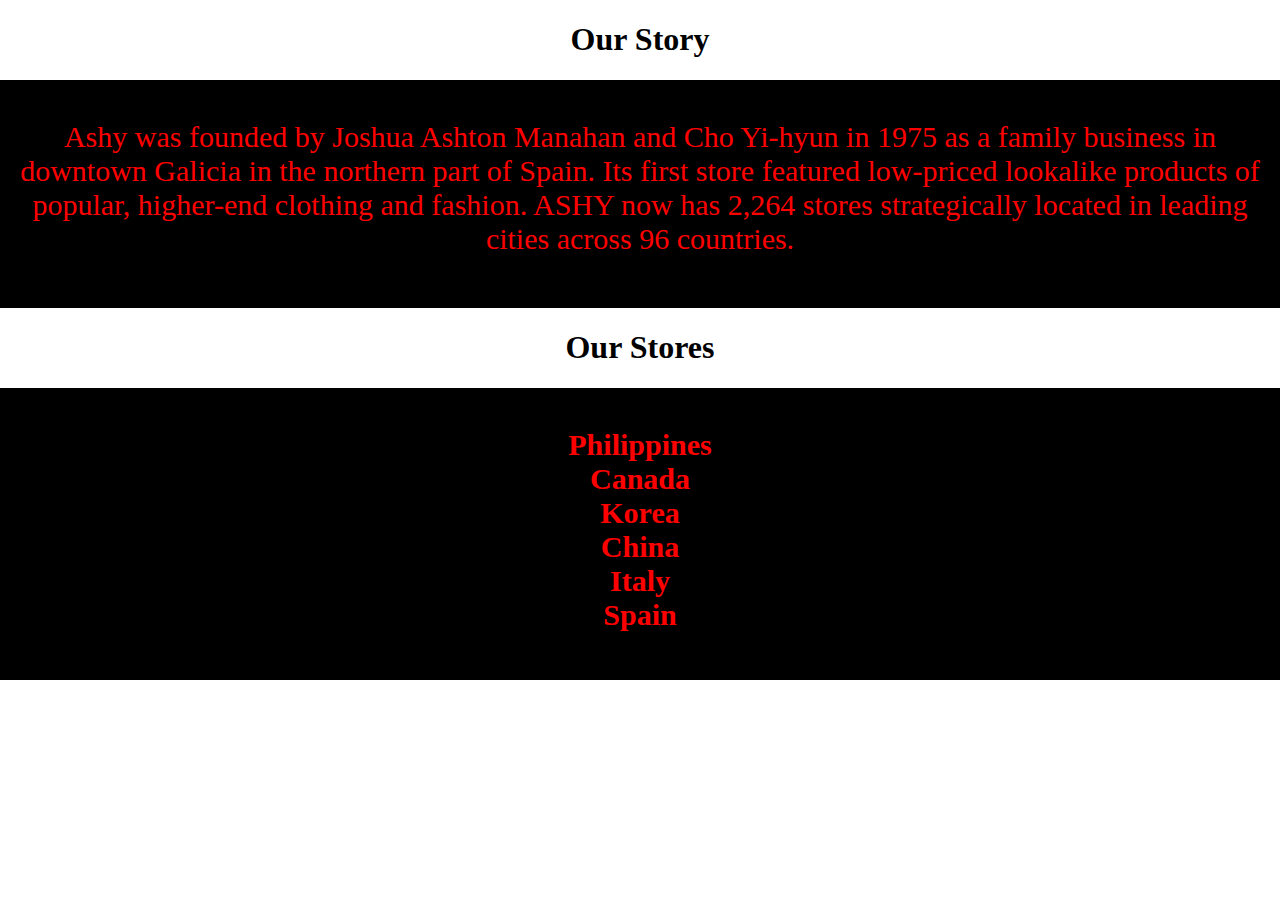
<file: aboutus.html>
<!DOCTYPE html>
<html lang="en">
<head>
    <meta charset="UTF-8">
    <meta http-equiv="X-UA-Compatible" content="IE=edge">
    <meta name="viewport" content="width=device-width, initial-scale=1.0">
    <title>About us</title>
</head>
<style>
    body{
        padding: 0%;
        margin: 0%;
        text-align: center;
        font-family: Calibri Light;
        font-weight: lighter;
    }
    div.div1{
        background-color: black;
        width: 100%;
        height: 13rem;
        padding-top: 10px;
        padding-bottom: 10px;
    }
    div.div1 h3{
        color: red;
        font-family: Calibri Light;
        font-weight: lighter;
        font-size: 30px;
        text-align: center;
        padding-inline: 10px;
    }
    div.div2 {
        background-color: black;
        width: 100%;
        height: 17rem;
        padding-top: 10px;
        padding-bottom: 10px;
    }
    div.div2 h3{
        color: red;
        font-size: 30px;
    }
    ::-webkit-scrollbar {
        width: 15px;
    }

    ::-webkit-scrollbar-track {
        border-radius: 5px;
        box-shadow: inset 0 0 10px white;
    }

    ::-webkit-scrollbar-thumb {
        border-radius: 5px;
        background-color: red;
    }

    ::-webkit-scrollbar-thumb:hover {
        background-color: rgb(252, 134, 134);
    }
</style>
<body>
    <h1>Our Story</h1>
    <div class="div1">
        <h3>Ashy was founded by Joshua Ashton Manahan and Cho Yi-hyun in 1975 as a family business in downtown Galicia in the northern part of Spain. Its first store featured low-priced lookalike products of popular, higher-end clothing and fashion. ASHY now has 2,264 stores strategically located in leading cities across 96 countries.</h3>
    </div>
    <h1>Our Stores</h1>
    <div class="div2">
        <h3>Philippines <br> Canada <br> Korea <br> China <br> Italy <br> Spain</h3>
    </div>
</body>
</html>
</file>
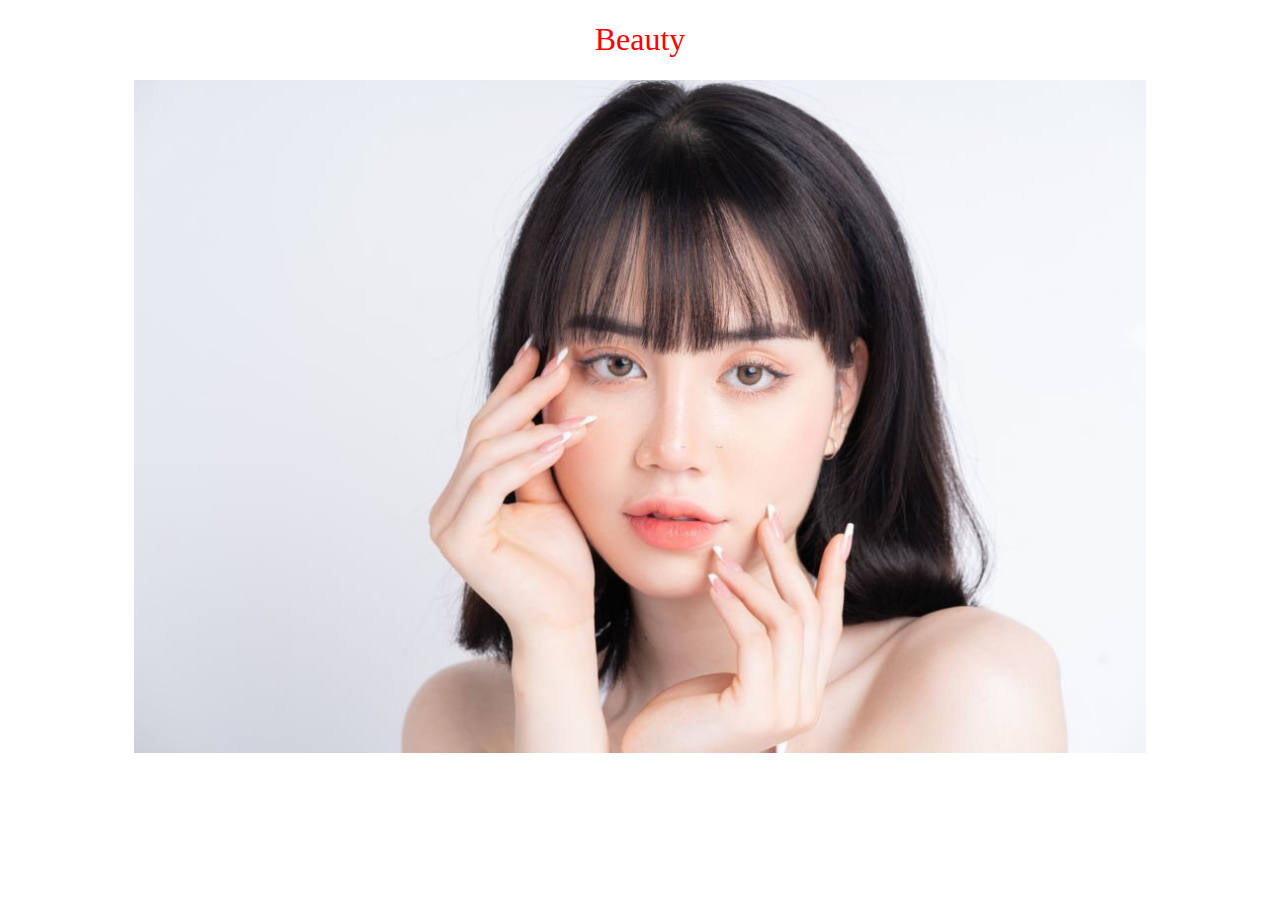
<file: beauty.html>
<!DOCTYPE html>
<html lang="en">
<head>
    <title>Beauty</title>
</head>
<style>
    body{
        align-items: center;
        text-align: center;
    }
    img{
        text-align: center;
    }
    h1{
        color: red;
        font-family: Calibri Light;
        font-weight: lighter;
    }
</style>
<body>
    <h1>Beauty</h1>
    <img src="img/beautycontent1.jpg" width="80%">
</body>
</html>
</file>
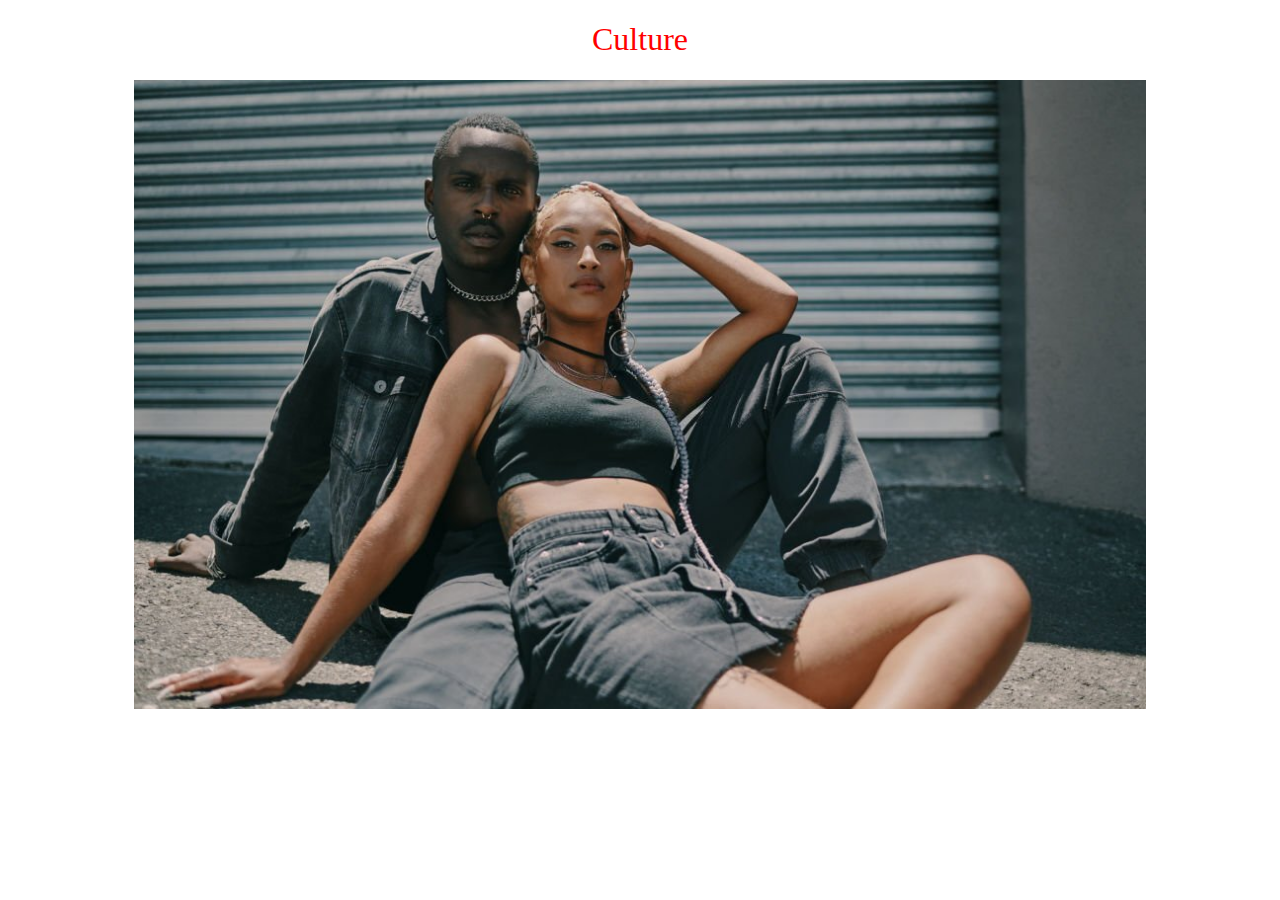
<file: culture.html>
<!DOCTYPE html>
<html lang="en">

<head>
    <title>Culture</title>
</head>
<style>
    body {
        align-items: center;
        text-align: center;
    }

    img {
        text-align: center;
    }

    h1 {
        color: red;
        font-family: Calibri Light;
        font-weight: lighter;
    }
</style>

<body>
    <h1>Culture</h1>
    <img src="img/culturecontent1.jpg" width="80%">
</body>

</html>
</file>
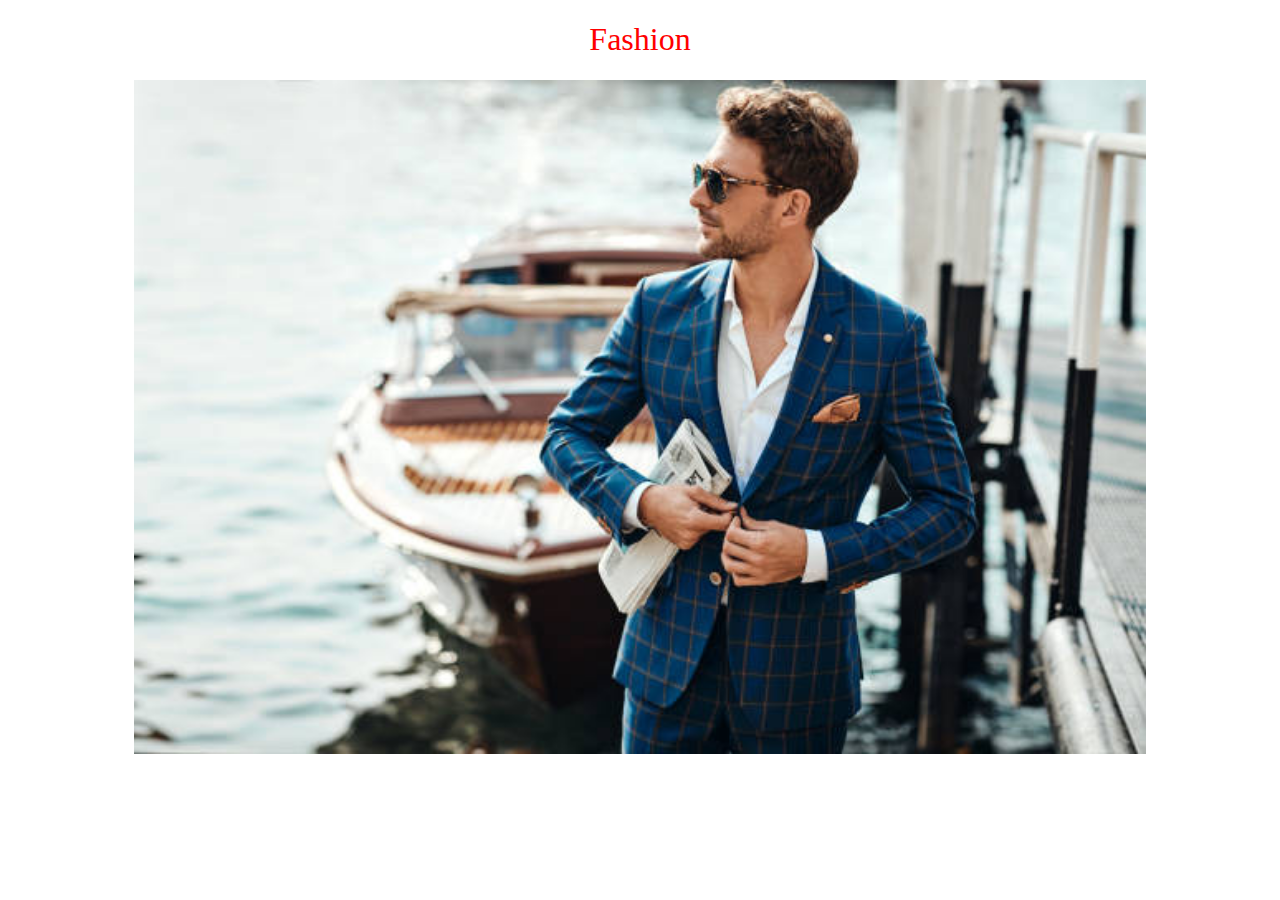
<file: fashion.html>
<!DOCTYPE html>
<html lang="en">
<head>
    <title>FASHION</title>
</head>
<style>
    body{
        align-items: center;
        text-align: center;
    }
    img{
        text-align: center;
    }
    h1{
        color: red;
        font-family: Calibri Light;
        font-weight: lighter;
    }
</style>
<body>
    <h1>Fashion</h1>
    <img src="img/fashioncontent1.jpg" width="80%">
</body>
</html>
</file>
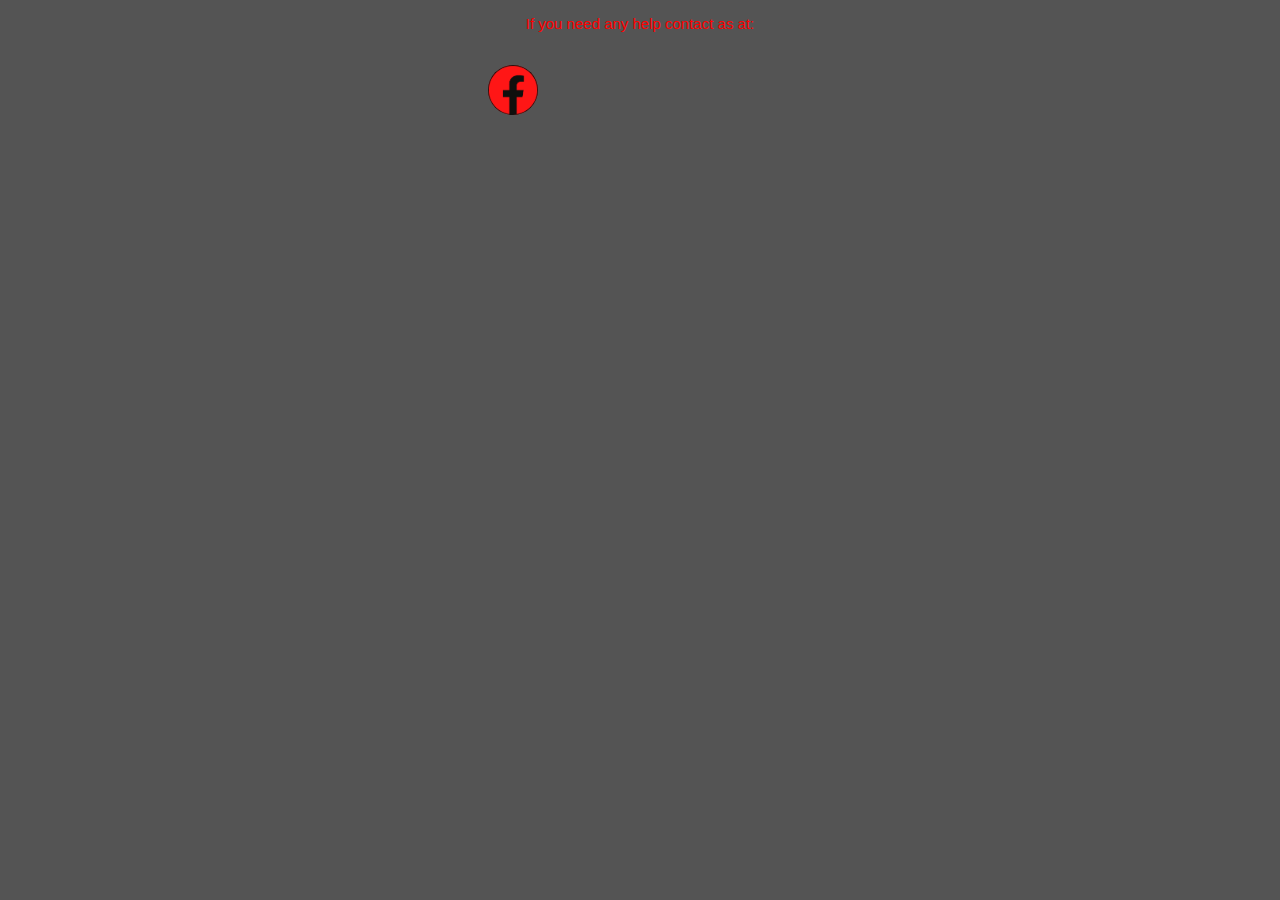
<file: help.html>
<!DOCTYPE html>
<html lang="en">
<head>
        <title>Document</title>
        <style>
                body{
                        background-color: #545454;
                }
                p{
                        text-align: center;
                        color: red;
                        font-size: 15px;
                        font-family: Arial;
                }
                img.fblogo{
                        margin-left: 30rem;
                        border-radius: 30px;
                        box-shadow: inset 0px 0px 25px red;
                }
        </style>
</head>
<body>
        <p> If you need any help contact as at:</p>
        <br>
        <a href="https://web.facebook.com/totoy.ashton/" class="fblogo">
                <img src="img/fblogo.png" class="fblogo" width="50px" height="50px">
        </a>
</body>
</html>
</file>
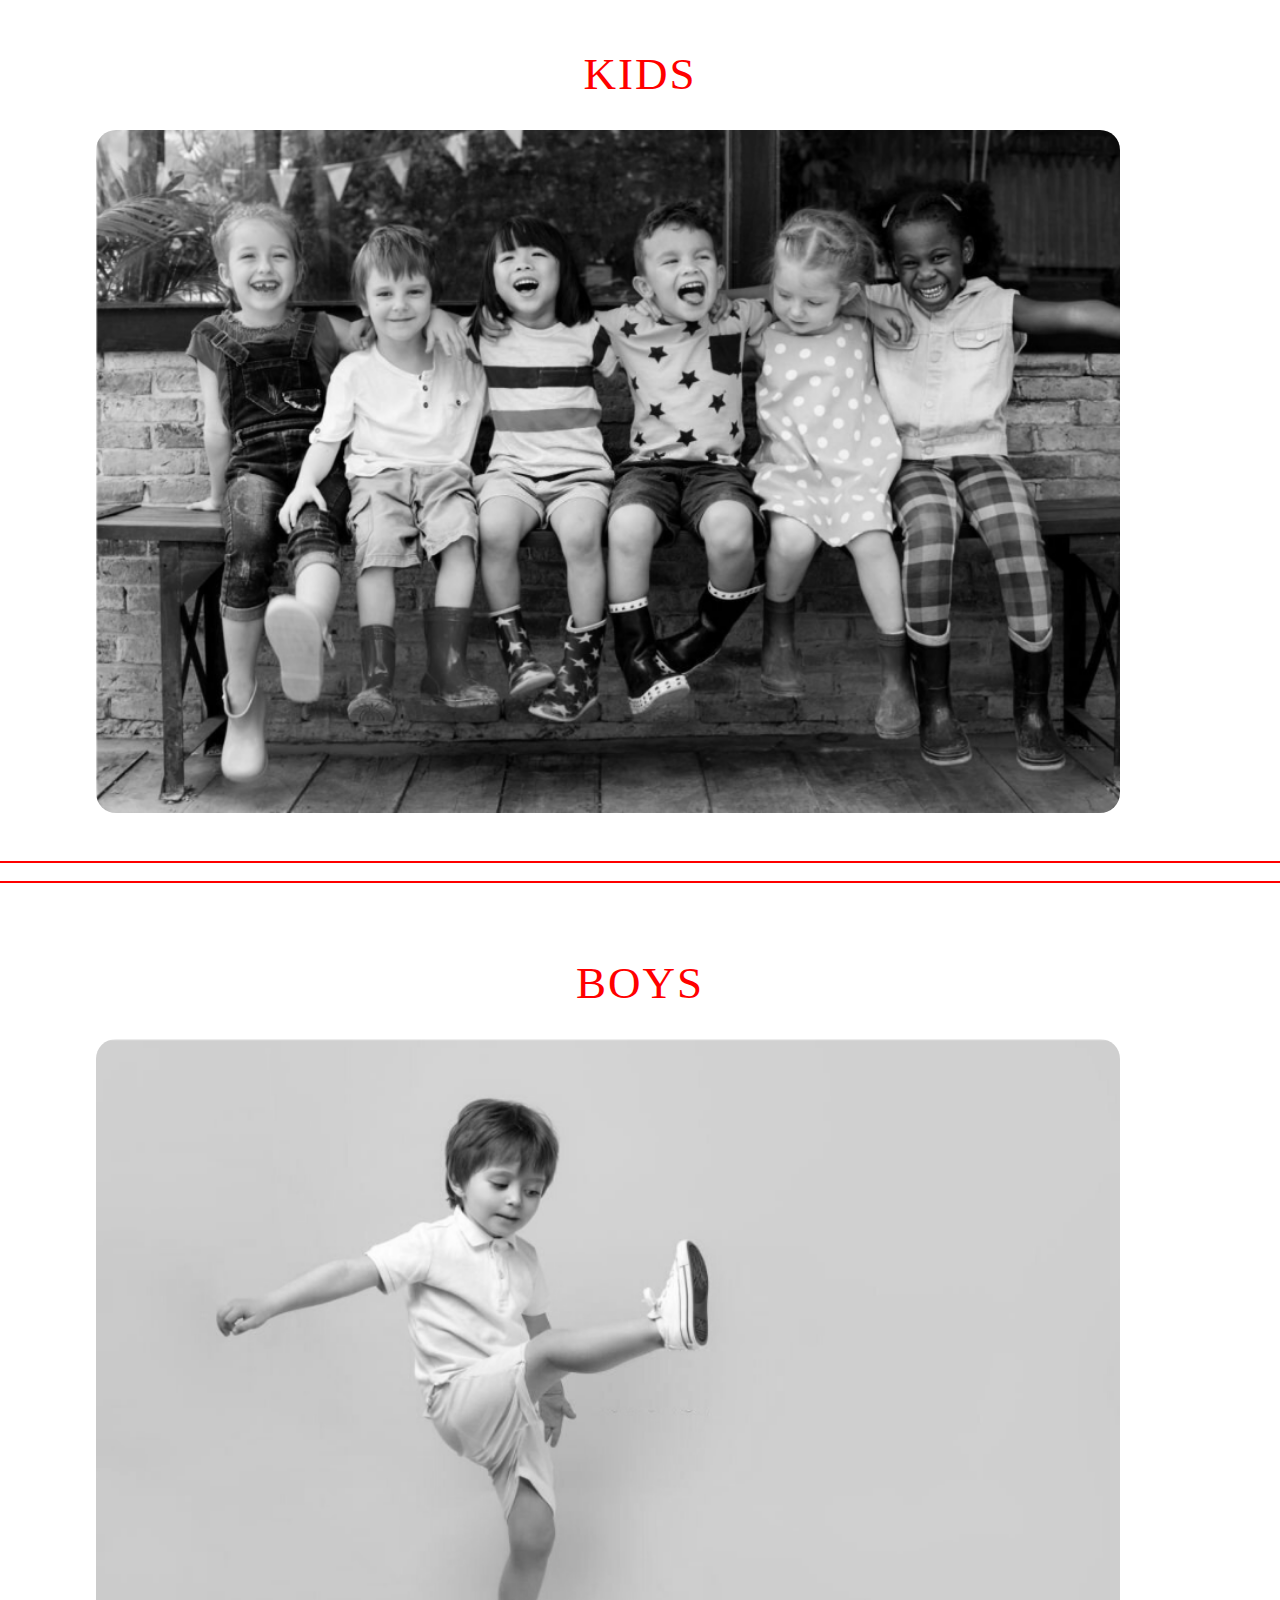
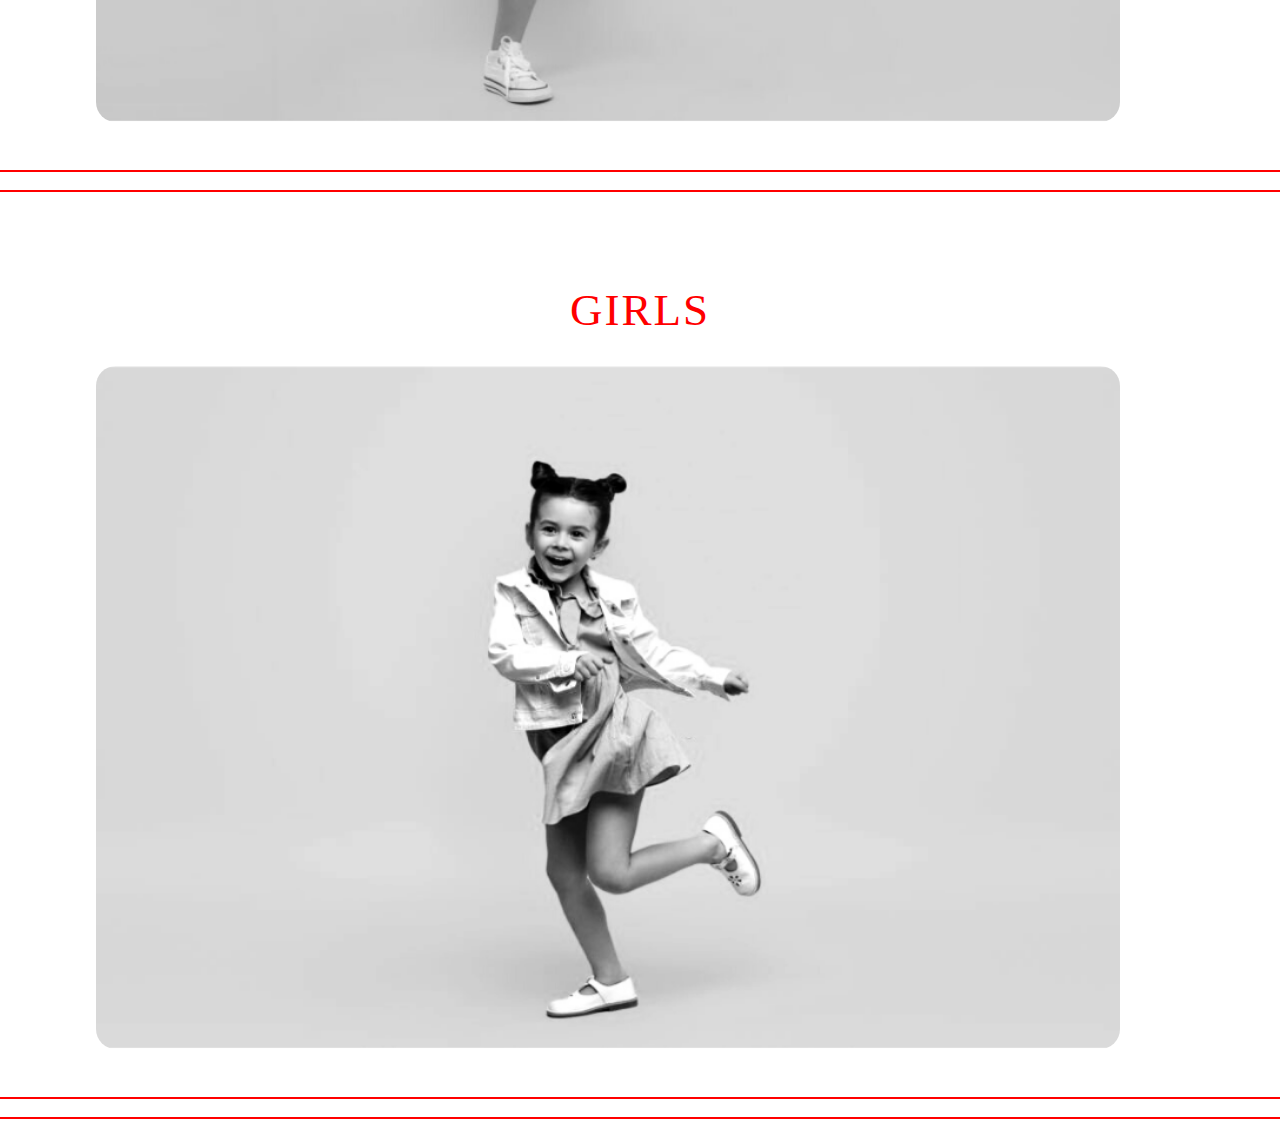
<file: kids.html>
<!DOCTYPE html>
<html lang="en">

<head>
        <title>Document</title>
        <style>
                body {
                        padding: 0%;
                        margin: 0%;
                }

                ::-webkit-scrollbar {
                        width: 15px;
                }

                ::-webkit-scrollbar-track {
                        border-radius: 5px;
                        box-shadow: inset 0 0 10px white;
                }

                ::-webkit-scrollbar-thumb {
                        border-radius: 5px;
                        background-color: red;
                }

                ::-webkit-scrollbar-thumb:hover {
                        background-color: rgb(252, 134, 134);
                }

                h1.kids {
                        color: red;
                        font-family: Calibri;
                        font-size: 45px;
                        text-align: center;
                        letter-spacing: 2px;
                        font-weight: lighter;
                }

                img.kids {
                        margin-left: 6rem;
                        border-radius: 20px;
                }
        </style>
</head>

<body>
        <br>
        <h1 class="kids">KIDS</h1>
        <img class="kids" src="img/kids.png" width="80%">
        <br>
        <br>
        <br>
        <hr color="red">
        <hr color="white">
        <hr color="red">
        <br>
        <br>
        <h1 class="kids">BOYS</h1>
        <img class="kids" src="img/kidsboy.png" width="80%">
        <br>
        <br>
        <br>
        <hr color="red">
        <hr color="white">
        <hr color="red">
        <br>
        <br>
        <br>
        <h1 class="kids">GIRLS</h1>
        <img class="kids" src="img/kidsgirl.png" width="80%">
        <br>
        <br>
        <br>
        <hr color="red">
        <hr color="white">
        <hr color="red">
</body>

</html>
</file>
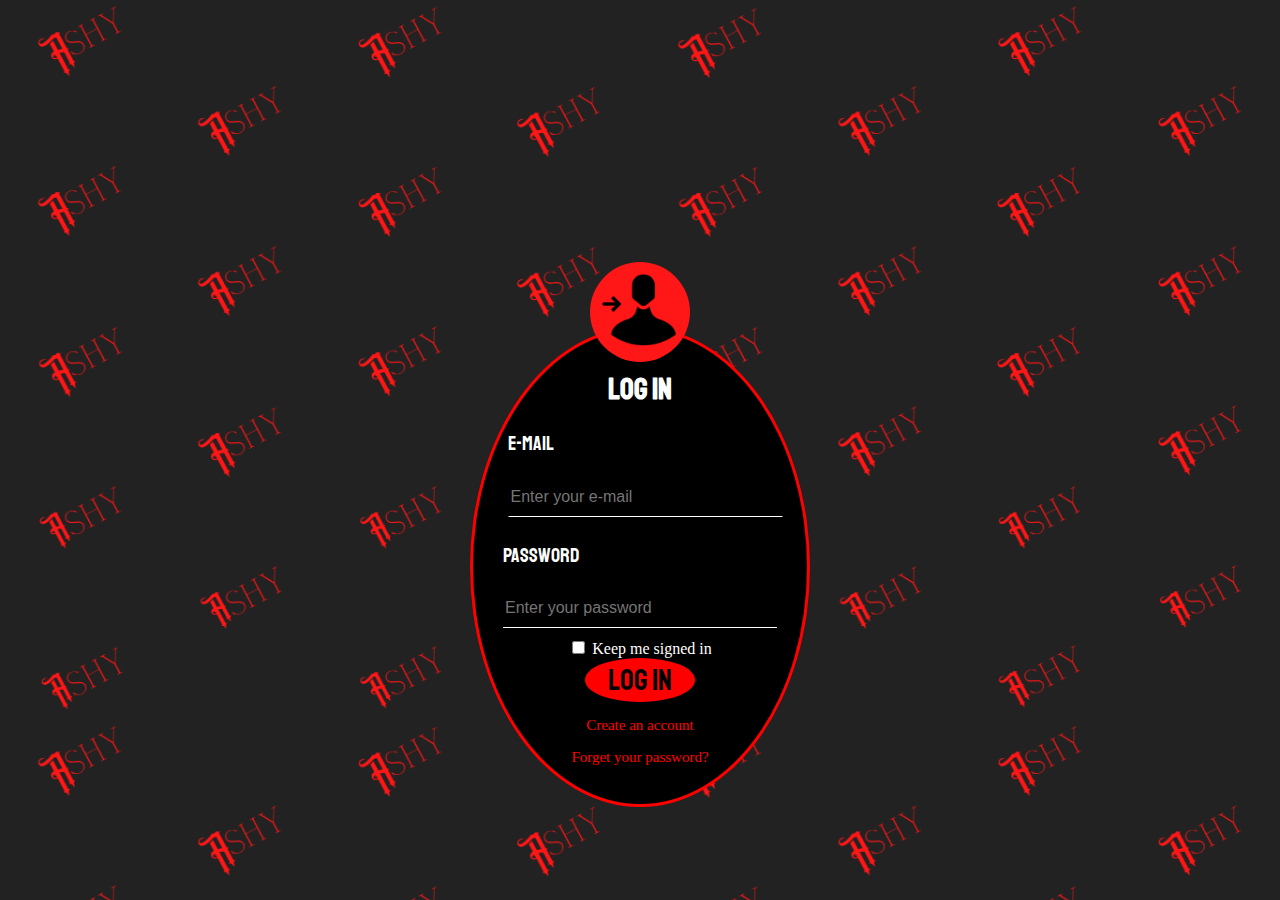
<file: login.html>
<html>

<head>
    <title>
        Log-in form
    </title>
    <style>
        body {
            margin: 0%;
            padding: 0%;
            background: url(img/logorepeat.png);
            background-size: 100%;
            background-color: #222;
            background-animation: background1 infinite;
            overflow: hidden;
        }

        div.login {
            position: absolute;
            top: 63%;
            left: 50%;
            color: #fff;
            background: black;
            width: 340px;
            height: 480px;
            transform: translate(-50%, -50%);
            box-sizing: border-box;
            border-radius: 50%;
            padding: 20px 30px;
            margin: 0%;
            border-style: solid;
            border-width: 3px;
            border-color: red;
            text-align: center;
            animation: background1 5s infinite;

        }

        @keyframes background1 {
            50% {
                opacity: 70%;
            }

            100% {
                background-color: black;
            }

        }

        img.loginimg {
            height: 100px;
            width: 100px;
            position: absolute;
            left: 50%;
            top: -25%;
            transform: translate(-50%, 50%);
            border-radius: 50%;
        }

        h1.login {
            text-align: center;
            font-family: 'Source Code Pro', monospace;
            font-family: 'Staatliches', cursive;
            font-weight: bold;
            font-size: 30px;
        }

        p.content {
            font-family: 'Source Code Pro', monospace;
            font-family: 'Staatliches', cursive;
            font-weight: 10%;
            font-size: 20px;
            text-align: left;
        }

        .login input[type="email"],
        input[type="password"] {
            width: 100%;
            height: 30px;
            margin-bottom: 10px;
        }

        .login input[type="email"],
        input[type="password"] {
            border: none;
            border-bottom: 1px solid #fff;
            background: transparent;
            outline: none;
            height: 40px;
            color: #fff;
            font-size: 16px;
        }

        p.email,
        input[type="email"] {
            transform: translate(2%, 10%);
        }

        input[type="checkbox"] {
            color: red;
            text-decoration: none;
            border-style: none;
        }

        input[type="button"] {
            width: 40%;
            height: 10%;
            background-color: red;
            border: none;
            border-radius: 50%;
            font-size: 30px;
            font-family: 'Press Start 2P', cursive;
            font-family: 'Source Code Pro', monospace;
            font-family: 'Staatliches', cursive;
            padding: 0%;
            color: black;
            text-align: center;
        }

        input[type="button"]:hover {
            background-color: rgb(117, 5, 5);
            color: white;
        }

        input[type="button"]:active {
            color: red;
            background-color: rgb(51, 0, 0);

        }

        p.bottext {
            font-size: 15px;
            text-decoration: none;
            text-align: center;
            color: red;
            font-family: Bondoni MT;
        }

        p.bottext:hover {
            color: white;
        }

        a.bottext {
            text-decoration: none;
        }

        ::-webkit-scrollbar {
            width: 15px;
        }

        ::-webkit-scrollbar-track {
            border-radius: 5px;
            box-shadow: inset 0 0 10px white;
        }

        ::-webkit-scrollbar-thumb {
            border-radius: 5px;
            background-color: red;
        }

        ::-webkit-scrollbar-thumb:hover {
            background-color: rgb(252, 134, 134);
        }
    </style>

</head>

<body>

    <link rel="preconnect" href="https://fonts.googleapis.com">
    <link rel="preconnect" href="https://fonts.gstatic.com" crossorigin>
    <link href="https://fonts.googleapis.com/css2?family=Source+Code+Pro:wght@200&family=Staatliches&display=swap"
        rel="stylesheet">

    <div class="login">
        <img src="img/login.png" class="loginimg">
        <h1 class="login">Log in</h1>


        <p class="content email">E-mail</p>
        <input type="email" name"" placeholder="Enter your e-mail">
        <p class="content">Password</p>
        <input type="password" name="" value="" placeholder="Enter your password">

        <input type="checkbox" name="keep1" value="Signed in">
        <labe for="keep1"> Keep me signed in</labe><br>
        <a href="home.html"><input type="button" onclick="alert('Welcome back Ashton')" value="Log in"></a>
        <a class="bottext" href="signup.html">
            <p class="bottext">Create an account</p>
        </a>
        <a class="bottext" href="forgetpassword.html">
            <p class="bottext">Forget your password?</p>
        </a>

    </div>
</body>

</html>
</file>
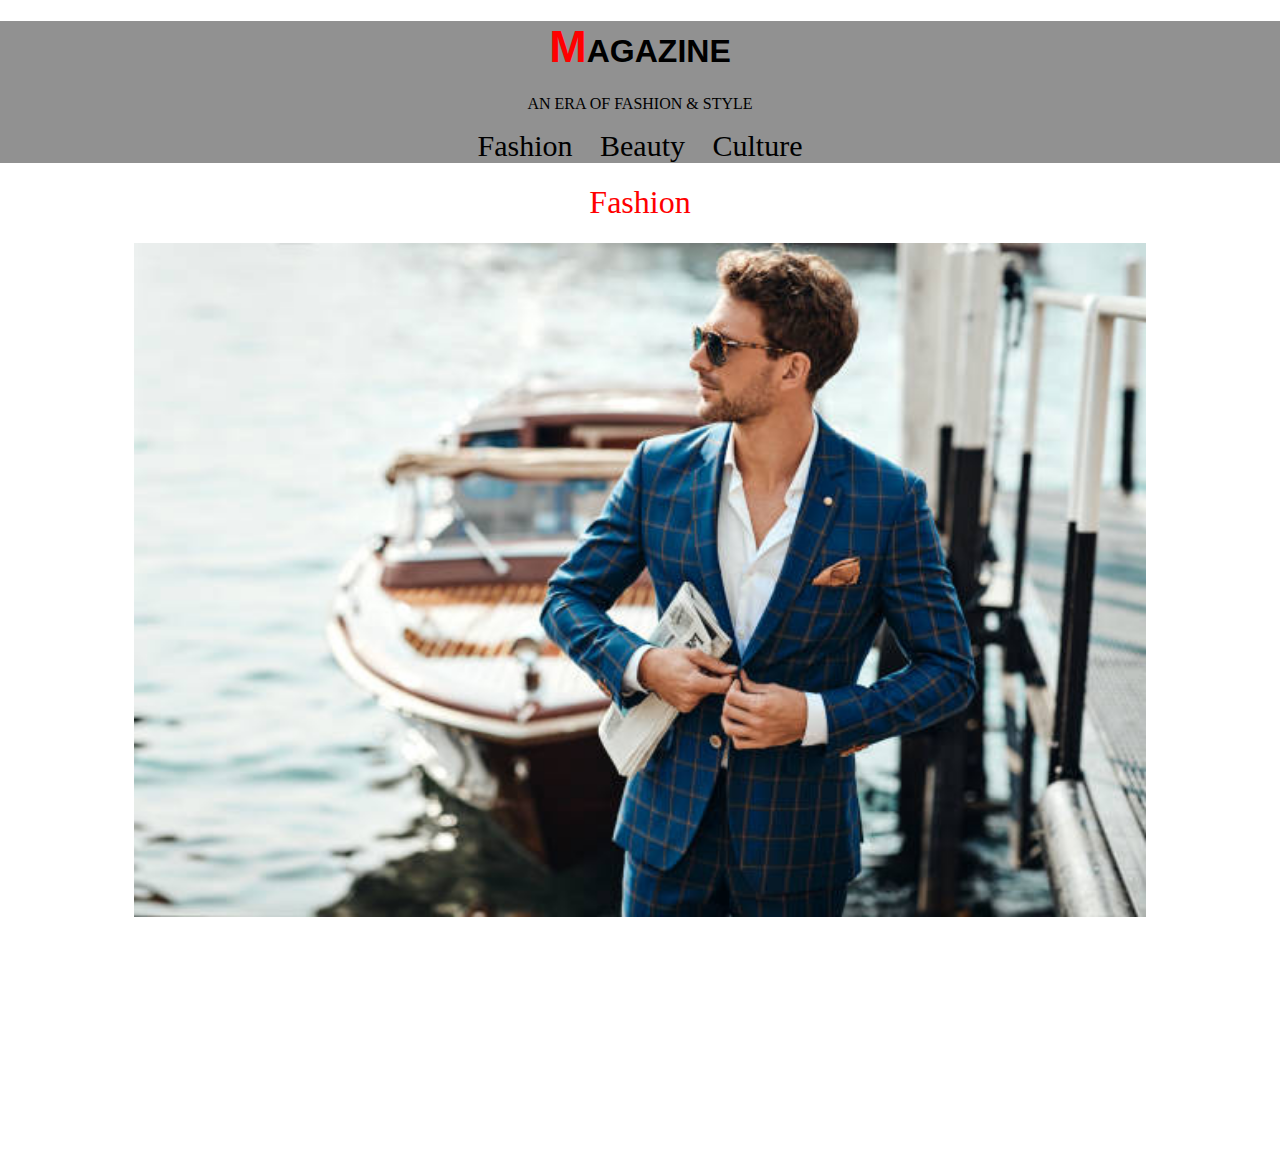
<file: magazine.html>
<!DOCTYPE html>
<html lang="en">

<head>
    <meta charset="UTF-8">
    <meta http-equiv="X-UA-Compatible" content="IE=edge">
    <meta name="viewport" content="width=device-width, initial-scale=1.0">
    <title>Document</title>
</head>
<style>
    body {
        padding: 0%;
        margin: 0%;
    }

    ::-webkit-scrollbar {
        width: 15px;
    }

    ::-webkit-scrollbar-track {
        border-radius: 5px;
        box-shadow: inset 0 0 10px white;
    }

    ::-webkit-scrollbar-thumb {
        border-radius: 5px;
        background-color: red;
    }

    ::-webkit-scrollbar-thumb:hover {
        background-color: rgb(252, 134, 134);
    }
    #box{
        width: 100%;
        background-color: rgb(145, 145, 145);
        display: block;
        text-align: center;
    }
    #box h1{
        font-family: Arial, Helvetica, sans-serif;
    }
    #box h1::first-letter{
        font-size: 45px;
        color: red;
    }
     a.three{
        font-size: 30px;
        text-align: center;
        padding-inline-end: 10px;
        padding-inline-start: 10px;
        text-decoration: none;
        color: #000000;
        font-family: Calibri;
    }
    a.three:hover{
        text-decoration: black;
        color: #444444;
    }
    ::selection{
        color: red;
        background-color: #444444;
    }
</style>

<body>
    <div id="box">
        <h1>MAGAZINE</h1>
        <p>AN ERA OF FASHION & STYLE</p>
        
            <a class="three" href="fashion.html" target="iframe3">Fashion
            </a>
            <a class="three" href="beauty.html" target="iframe3">Beauty
            </a>
            <a class="three" href="culture.html" target="iframe3">Culture
            </a>

    </div>
    <iframe src="fashion.html" frameborder="0" width="100%" height="1000px" name="iframe3"></iframe>
</body>

</html>
</file>
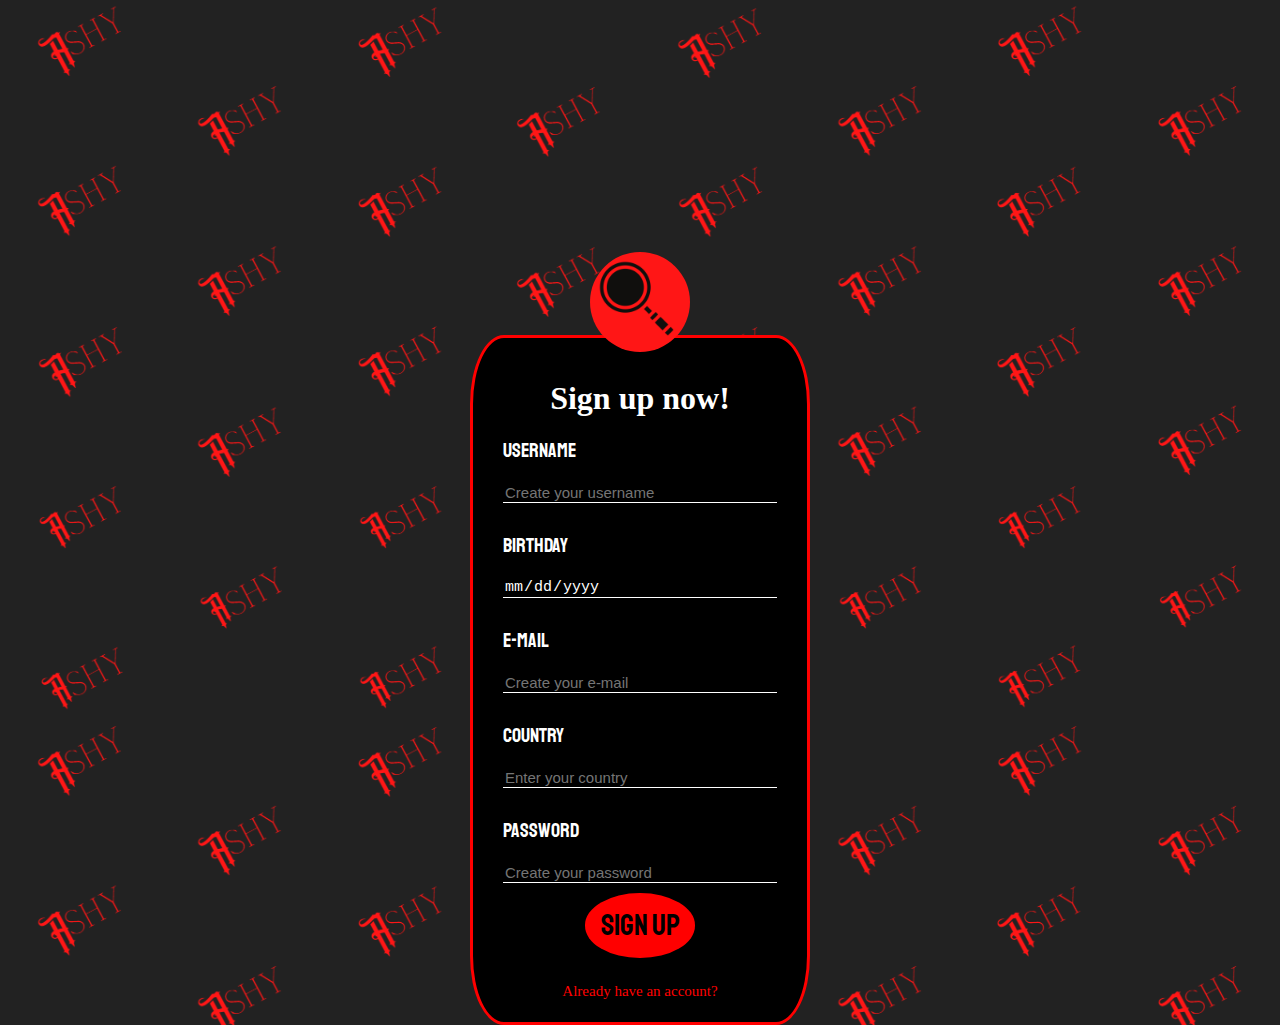
<file: signup.html>
<html>

<head>
    <title>
        Sign up
    </title>
    <style>
        body {
            margin: 0%;
            padding: 0%;
            background: url(img/logorepeat.png);
            background-size: 100%;
            background-color: #222;
        }

        div.signup {
            position: absolute;
            top: 50%;
            left: 50%;
            color: #fff;
            background: black;
            width: 340px;
            height: 690px;
            transform: translate(-50%, -50%);
            box-sizing: border-box;
            border-radius: 10%;
            padding: 20px 30px;
            margin-top: 18%;
            border-style: solid;
            border-width: 3px;
            border-color: red;
            text-align: center;
            animation: background1 5s infinite;

        }

        @keyframes background1 {
            50% {
                background-color: #222;
            }

            50% {
                opacity: 80%;
            }

        }

        img.signupimg {
            height: 100px;
            width: 100px;
            position: absolute;
            left: 50%;
            top: -20%;
            transform: translate(-50%, 50%);
            border-radius: 50%;
        }

        h1.signup {
            text-align: center;
            font-family: 'Source Code Pro', monospace;
            font-family: 'Staatliches', cursive;
            font-weight: bold;
            font-size: 20px;
        }

        p.content {
            font-family: 'Source Code Pro', monospace;
            font-family: 'Staatliches', cursive;
            font-weight: 10%;
            font-size: 20px;
            text-align: left;
        }

        .signup input {
            width: 100%;
            height: 20px;
            margin-bottom: 10px;
        }

        .signup input[type="email"],
        input[type="password"],
        input[type="text"],
        input[type="date"],
        input[list="lists"] {
            border: none;
            border-bottom: 1px solid #fff;
            background: transparent;
            outline: none;
            height: 20px;
            color: #fff;
            font-size: 15px;
        }

        input[type="button"] {
            width: 40%;
            height: 10%;
            background-color: red;
            border: none;
            border-radius: 50%;
            font-size: 30px;
            font-family: 'Press Start 2P', cursive;
            font-family: 'Source Code Pro', monospace;
            font-family: 'Staatliches', cursive;
            padding: 0%;
            color: black;
            text-align: center;
        }

        input[type="button"]:hover {
            background-color: rgb(117, 5, 5);
            color: white;
        }

        input[type="button"]:active {
            color: red;
            background-color: rgb(51, 0, 0);

        }

        p.bottext {
            font-size: 15px;
            text-decoration: none;
            text-align: center;
            color: red;
            font-family: Bondoni MT;
        }

        p.bottext:hover {
            color: white;
        }

        a.bottext {
            text-decoration: none;
        }

        ::-webkit-scrollbar {
            width: 15px;
        }

        ::-webkit-scrollbar-track {
            border-radius: 5px;
            box-shadow: inset 0 0 10px white;
        }

        ::-webkit-scrollbar-thumb {
            border-radius: 5px;
            background-color: red;
        }

        ::-webkit-scrollbar-thumb:hover {
            background-color: rgb(252, 134, 134);
        }
    </style>

</head>

<body>

    <link rel="preconnect" href="https://fonts.googleapis.com">
    <link rel="preconnect" href="https://fonts.gstatic.com" crossorigin>
    <link href="https://fonts.googleapis.com/css2?family=Source+Code+Pro:wght@200&family=Staatliches&display=swap"
        rel="stylesheet">

    <div class="signup">
        <img src="img/signup.png" class="signupimg">
        <h1 class="sign up">Sign up now!</h1>


        <p class="content">Username</p>
        <input type="text" placeholder="Create your username">
        <p class="content">Birthday</p>
        <input type="date" id="birthday" name="birthday">
        <p class="content email">E-mail</p>
        <input type="email" name"" placeholder="Create your e-mail">
        <p class="content">Country</p>
        <input list="lists" name="lists" placeholder="Enter your country">
        <datalist id="lists">
            <option value="Philippines">
            <option value="Canada">
            <option value="America">
            <option value="Africa">
            <option value="India">

        </datalist>
        <p class="content">Password</p>
        <input type="password" name="" value="" placeholder="Create your password">

        <a href="login.html"><input type="button" onclick="alert('You now have an account')" name="signupsubmit"
                value="sign up"></a>

        <a class="bottext" href="login.html">
            <p class="bottext">Already have an account?</p>
        </a>

    </div>
</body>

</html>
</file>
